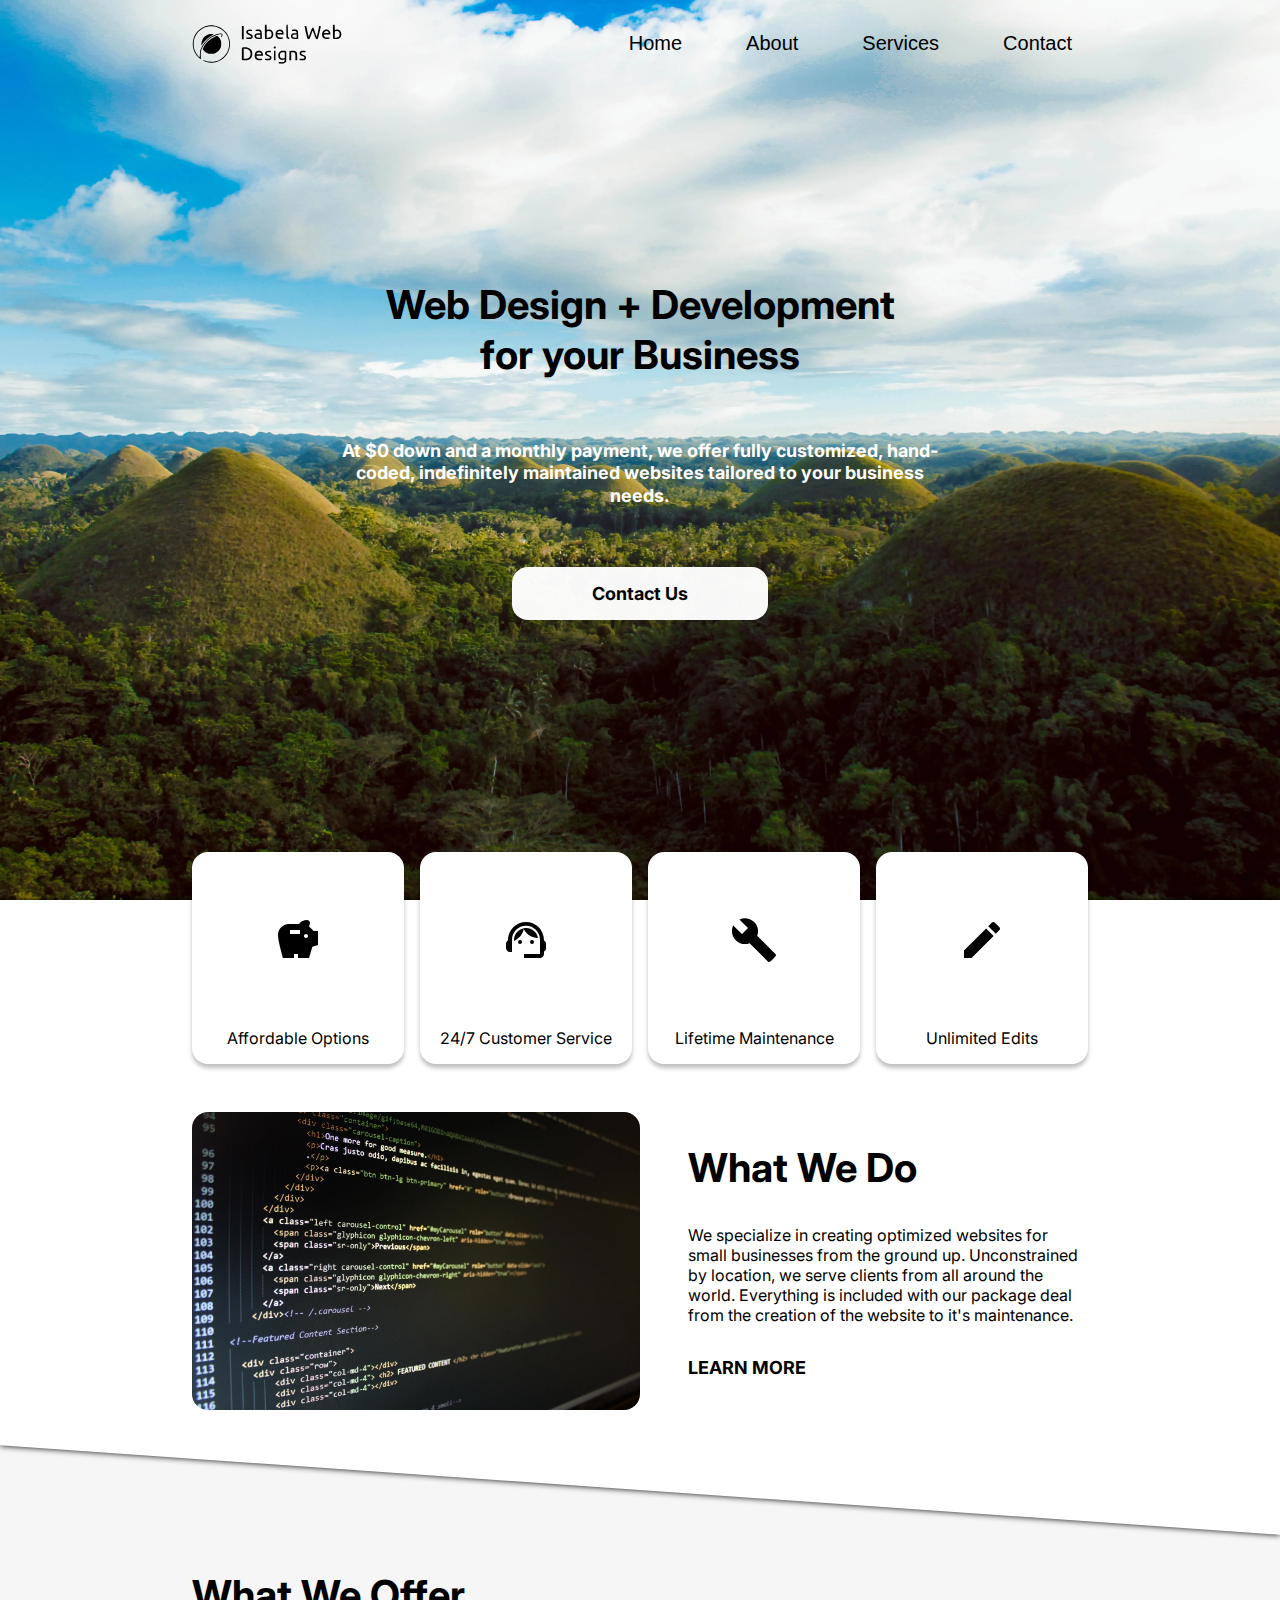
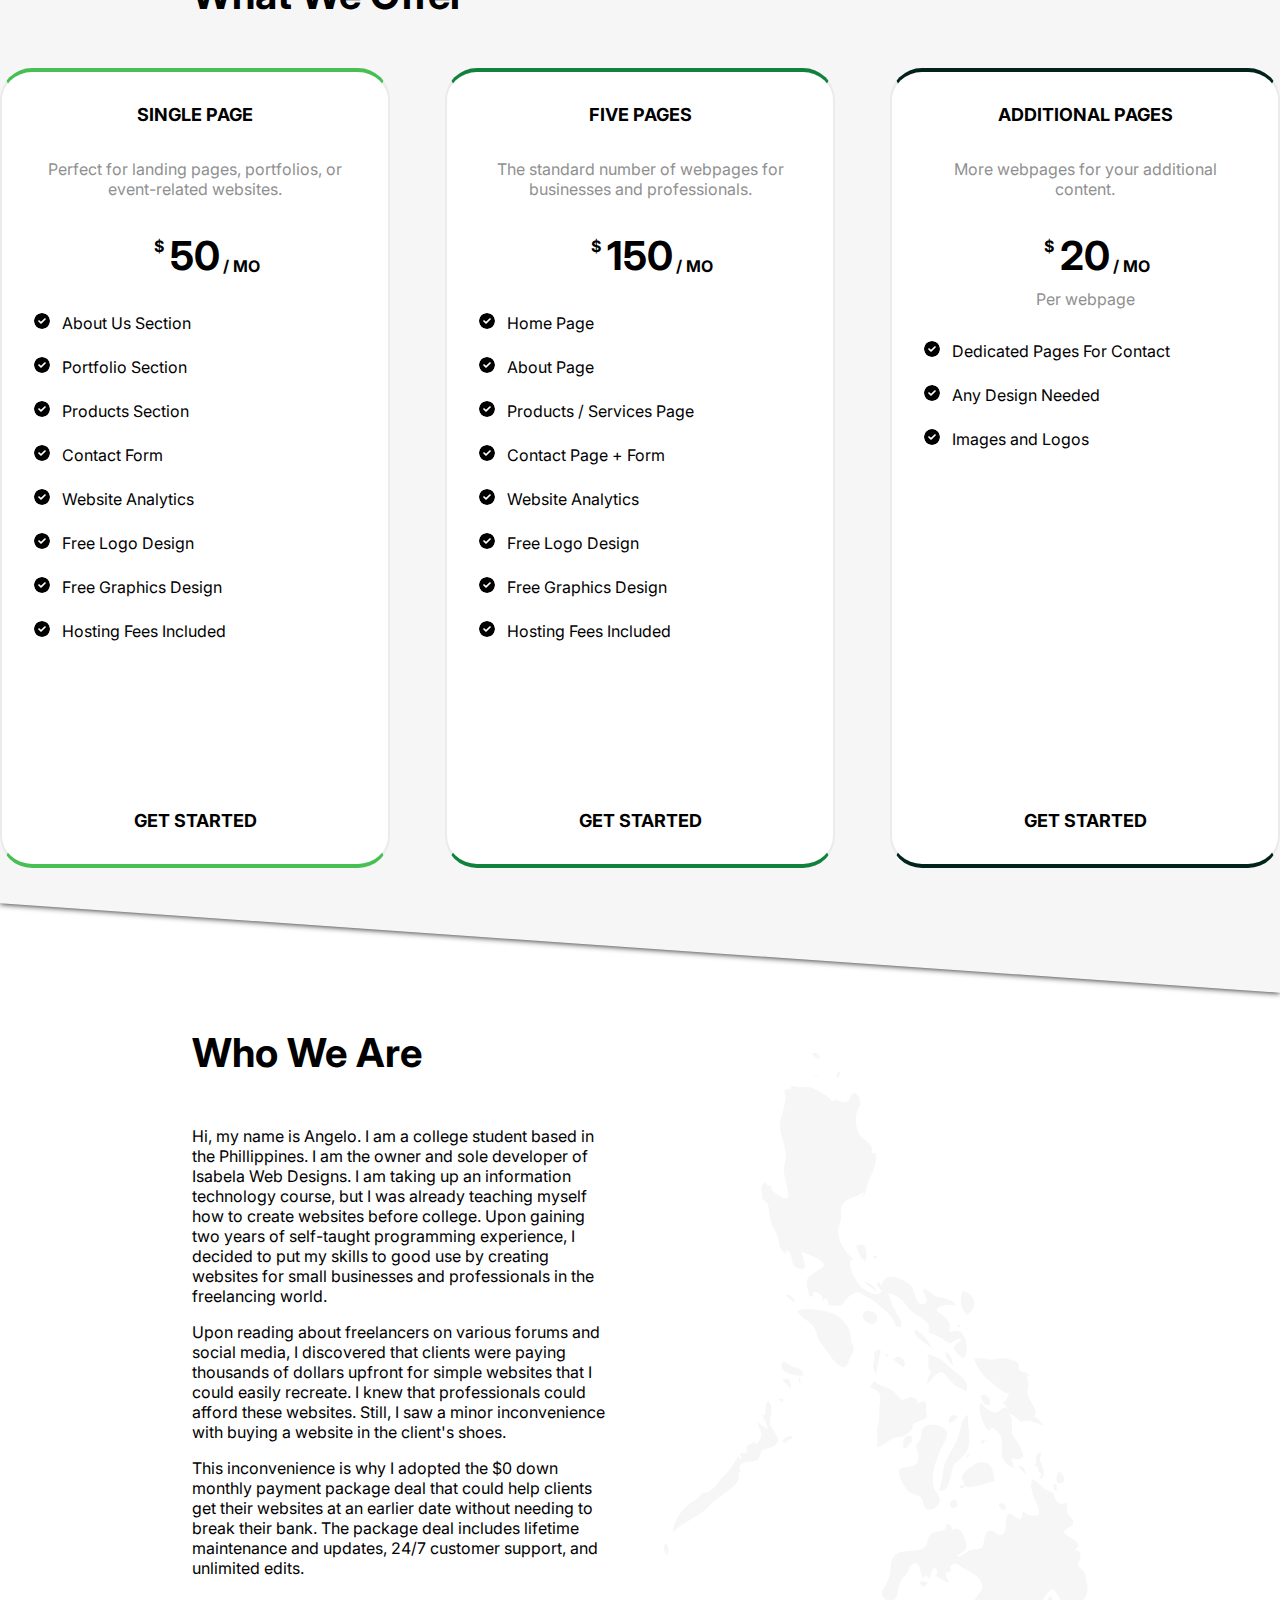
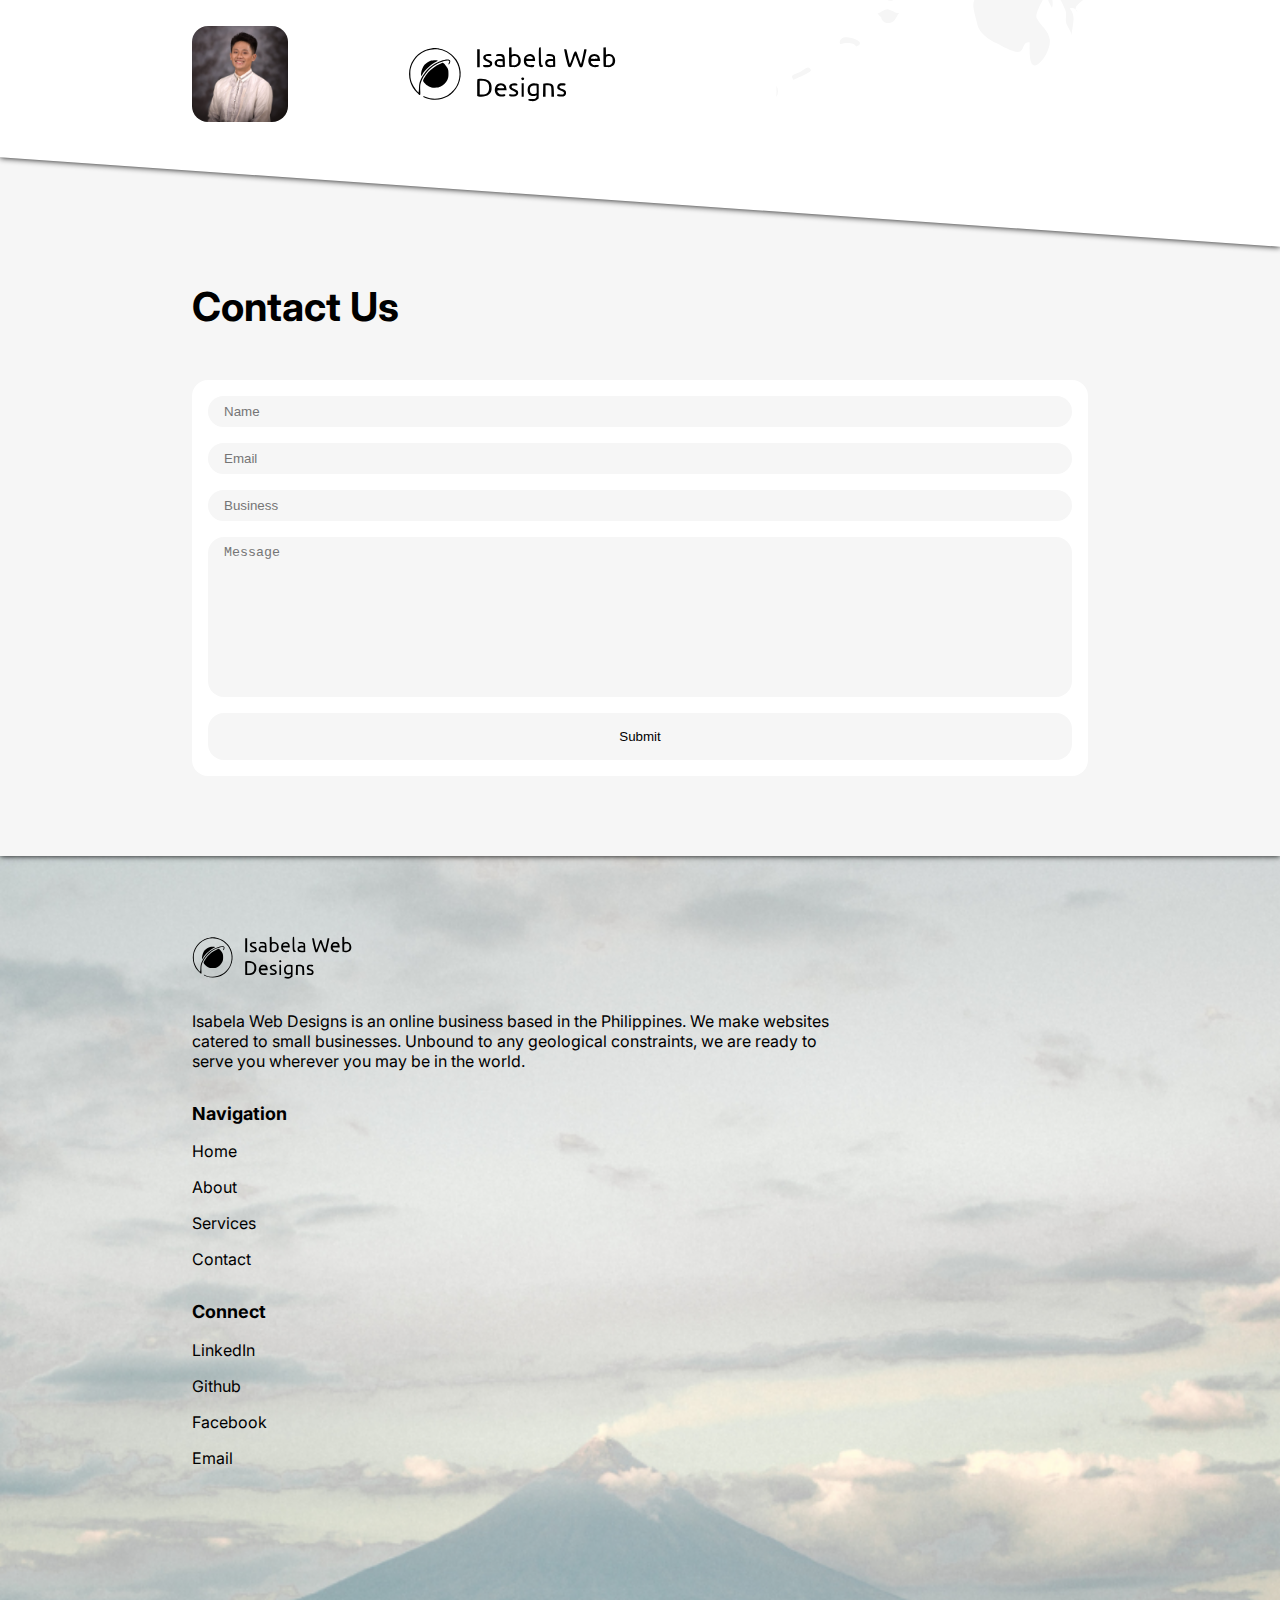
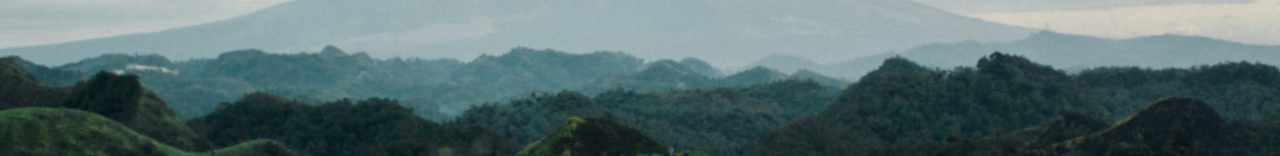
<file: index.html>
<!DOCTYPE html>
<html lang="en">
  <head>
    <meta charset="UTF-8" />
    <meta http-equiv="X-UA-Compatible" content="IE=edge" />
    <meta name="viewport" content="width=device-width, initial-scale=1.0" />
    <link rel="stylesheet" href="style.css" />
    <title>Isabela Web Designs</title>
  </head>
  <body>
    <nav>
      <img
        class="website-logo"
        src="./images/isabela-web-designs-logo.svg"
        alt="Isabela Web Designs"
      />
      <button class="menu-toggle">
        <img src="./images/bars-solid.svg" alt="Menu Toggle" />
        <div class="menu-items">
          <a href="index.html">Home</a>
          <a href="about.html">About</a>
          <a href="services.html">Services</a>
          <a href="contact.html">Contact</a>
        </div>
      </button>
    </nav>

    <header>
      <h1>Web Design + Development for your Business</h1>
      <h2>
        At $0 down and a monthly payment, we offer fully customized, hand-coded,
        indefinitely maintained websites tailored to your business needs.
      </h2>
      <a href="#contact-us"
        ><button><h2>Contact Us</h2></button></a
      >
    </header>

    <main>
      <section class="what-we-do">
        <div class="promises card-container">
          <div class="card">
            <div class="icon">
              <img src="./images/savings_black_24dp.svg" alt="Affordable" />
            </div>
            <p>Affordable Options</p>
          </div>
          <div class="card">
            <div class="icon">
              <img
                src="./images/support_agent_black_24dp.svg"
                alt="Customer Service"
              />
            </div>
            <p>24/7 Customer Service</p>
          </div>
          <div class="card">
            <div class="icon">
              <img src="./images/build_black_24dp.svg" alt="Repair" />
            </div>
            <p>Lifetime Maintenance</p>
          </div>
          <div class="card">
            <div class="icon">
              <img src="./images/edit_black_24dp.svg" alt="Edit" />
            </div>
            <p>Unlimited Edits</p>
          </div>
        </div>
        <div class="introduction-container">
          <img src="./images/pexels-pixabay-270360.webp" alt="Code" />
          <div class="introduction">
            <h1>What We Do</h1>
            <p>
              We specialize in creating optimized websites for small businesses
              from the ground up. Unconstrained by location, we serve clients
              from all around the world. Everything is included with our package
              deal from the creation of the website to it's maintenance.
            </p>
            <a href="#contact-us">
              <h2>LEARN MORE</h2>
            </a>
          </div>
        </div>
      </section>

      <div class="divider">
        <div class="slanted-element"></div>
      </div>

      <section class="what-we-offer">
        <h1>What We Offer</h1>
        <div class="products">
          <div class="card product">
            <h2>SINGLE PAGE</h2>
            <p class="description">
              Perfect for landing pages, portfolios, or event-related websites.
            </p>
            <h1 class="price">50</h1>
            <ul>
              <li>
                <img
                  src="./images/circle-check-solid.svg"
                  aria-label="hidden"
                />
                About Us Section
              </li>
              <li>
                <img
                  src="./images/circle-check-solid.svg"
                  aria-label="hidden"
                />
                Portfolio Section
              </li>
              <li>
                <img
                  src="./images/circle-check-solid.svg"
                  aria-label="hidden"
                />
                Products Section
              </li>
              <li>
                <img
                  src="./images/circle-check-solid.svg"
                  aria-label="hidden"
                />
                Contact Form
              </li>
              <li>
                <img
                  src="./images/circle-check-solid.svg"
                  aria-label="hidden"
                />
                Website Analytics
              </li>
              <li>
                <img
                  src="./images/circle-check-solid.svg"
                  aria-label="hidden"
                />
                Free Logo Design
              </li>
              <li>
                <img
                  src="./images/circle-check-solid.svg"
                  aria-label="hidden"
                />
                Free Graphics Design
              </li>
              <li>
                <img
                  src="./images/circle-check-solid.svg"
                  aria-label="hidden"
                />
                Hosting Fees Included
              </li>
            </ul>
            <a href="#contact-us"><h2>GET STARTED</h2></a>
          </div>
          <div class="card product">
            <h2>FIVE PAGES</h2>
            <p class="description">
              The standard number of webpages for businesses and professionals.
            </p>
            <h1 class="price">150</h1>
            <ul>
              <li>
                <img
                  src="./images/circle-check-solid.svg"
                  aria-label="hidden"
                />
                Home Page
              </li>
              <li>
                <img
                  src="./images/circle-check-solid.svg"
                  aria-label="hidden"
                />
                About Page
              </li>
              <li>
                <img
                  src="./images/circle-check-solid.svg"
                  aria-label="hidden"
                />
                Products / Services Page
              </li>
              <li>
                <img
                  src="./images/circle-check-solid.svg"
                  aria-label="hidden"
                />
                Contact Page + Form
              </li>
              <li>
                <img
                  src="./images/circle-check-solid.svg"
                  aria-label="hidden"
                />
                Website Analytics
              </li>
              <li>
                <img
                  src="./images/circle-check-solid.svg"
                  aria-label="hidden"
                />
                Free Logo Design
              </li>
              <li>
                <img
                  src="./images/circle-check-solid.svg"
                  aria-label="hidden"
                />
                Free Graphics Design
              </li>
              <li>
                <img
                  src="./images/circle-check-solid.svg"
                  aria-label="hidden"
                />
                Hosting Fees Included
              </li>
            </ul>
            <a href="#contact-us"><h2>GET STARTED</h2></a>
          </div>
          <div class="card product">
            <h2>ADDITIONAL PAGES</h2>
            <p class="description">
              More webpages for your additional content.
            </p>
            <h1 class="price">20</h1>
            <p class="disclaimer">Per webpage</p>
            <ul>
              <li>
                <img
                  src="./images/circle-check-solid.svg"
                  aria-label="hidden"
                />Dedicated Pages For Contact
              </li>
              <li>
                <img
                  src="./images/circle-check-solid.svg"
                  aria-label="hidden"
                />Any Design Needed
              </li>
              <li>
                <img
                  src="./images/circle-check-solid.svg"
                  aria-label="hidden"
                />Images and Logos
              </li>
            </ul>
            <a href="#contact-us"><h2>GET STARTED</h2></a>
          </div>
        </div>
      </section>

      <div class="divider">
        <div class="slanted-element"></div>
      </div>

      <section class="who-we-are">
        <div class="information">
          <h1>Who We Are</h1>
          <div class="description">
            <p>
              Hi, my name is Angelo. I am a college student based in the
              Phillippines. I am the owner and sole developer of Isabela Web
              Designs. I am taking up an information technology course, but I
              was already teaching myself how to create websites before college.
              Upon gaining two years of self-taught programming experience, I
              decided to put my skills to good use by creating websites for
              small businesses and professionals in the freelancing world.
            </p>
            <p>
              Upon reading about freelancers on various forums and social media,
              I discovered that clients were paying thousands of dollars upfront
              for simple websites that I could easily recreate. I knew that
              professionals could afford these websites. Still, I saw a minor
              inconvenience with buying a website in the client's shoes.
            </p>
            <p>
              This inconvenience is why I adopted the $0 down monthly payment
              package deal that could help clients get their websites at an
              earlier date without needing to break their bank. The package deal
              includes lifetime maintenance and updates, 24/7 customer support,
              and unlimited edits.
            </p>
          </div>
          <div class="images">
            <img src="./images/Copy-of-MDC_0738-1.webp" alt="Angelo Mendoza" />
            <img
              src="./images/isabela-web-designs-logo.svg"
              alt="Isabela Web Designs Logo"
            />
          </div>
        </div>
        <div class="philmap">
          <img src="./images/philmap.svg" alt="Map of the Philippines" />
        </div>
      </section>

      <div class="divider">
        <div class="slanted-element"></div>
      </div>

      <section class="contact-us" id="contact-us">
        <h1>Contact Us</h1>
        <form name="contact" method="POST" data-netlify="true">
          <input name="Name" type="text" placeholder="Name" />
          <input name="Email" type="text" placeholder="Email" />
          <input name="Business" type="text" placeholder="Business" />
          <textarea name="Message" placeholder="Message"></textarea>
          <button>Submit</button>
        </form>
      </section>
    </main>

    <footer>
      <img
        class="website-logo"
        src="./images/isabela-web-designs-logo.svg"
        alt="Isabela Web Designs"
      />
      <p>
        Isabela Web Designs is an online business based in the Philippines. We
        make websites catered to small businesses. Unbound to any geological
        constraints, we are ready to serve you wherever you may be in the world.
      </p>
      <div class="links">
        <h2>Navigation</h2>
        <a href="">Home</a>
        <a href="">About</a>
        <a href="">Services</a>
        <a href="">Contact</a>
      </div>
      <div class="links">
        <h2>Connect</h2>
        <a href="">LinkedIn</a>
        <a href="">Github</a>
        <a href="">Facebook</a>
        <a href="mailto: angeloraphaelmendoza@gmail.com">Email</a>
      </div>
    </footer>
  </body>
</html>
</file>
<file: style.css>
@import url("https://fonts.googleapis.com/css2?family=Inter&display=swap");
/* http://meyerweb.com/eric/tools/css/reset/ 
   v2.0 | 20110126
   License: none (public domain)
*/
html,
body,
div,
span,
applet,
object,
iframe,
h1,
h2,
h3,
h4,
h5,
h6,
p,
blockquote,
pre,
a,
abbr,
acronym,
address,
big,
cite,
code,
del,
dfn,
em,
img,
ins,
kbd,
q,
s,
samp,
small,
strike,
strong,
sub,
sup,
tt,
var,
b,
u,
i,
center,
dl,
dt,
dd,
ol,
ul,
li,
fieldset,
form,
label,
legend,
table,
caption,
tbody,
tfoot,
thead,
tr,
th,
td,
article,
aside,
canvas,
details,
embed,
figure,
figcaption,
footer,
header,
hgroup,
menu,
nav,
output,
ruby,
section,
summary,
time,
mark,
audio,
video {
  margin: 0;
  padding: 0;
  border: 0;
  font-size: 100%;
  vertical-align: baseline;
}

/* HTML5 display-role reset for older browsers */
article,
aside,
details,
figcaption,
figure,
footer,
header,
hgroup,
menu,
nav,
section {
  display: block;
}

body {
  line-height: 1;
}

ol,
ul {
  list-style: none;
}

blockquote,
q {
  quotes: none;
}

blockquote:before,
blockquote:after,
q:before,
q:after {
  content: "";
  content: none;
}

table {
  border-collapse: collapse;
  border-spacing: 0;
}

* {
  box-sizing: border-box;
}

/* 
  ---------------------------- CUSTOM STYLING ----------------------------
*/
:root {
  font-family: "Inter", Arial, sans-serif;
}

footer .links, footer, main .contact-us form, main .what-we-offer .card.product, main .promises .card, main section, header, nav .menu-items, nav {
  padding: 1rem;
  gap: 1rem;
}

header button {
  padding: 1rem;
  padding-inline: 5rem;
  border-radius: 1rem;
  border: none;
}

footer .links, footer, main .contact-us form, main .who-we-are .description, main .what-we-offer .card.product, main .what-we-offer .products, main .introduction-container .introduction, main .introduction-container, main .promises .card, main section, main, nav .menu-items {
  display: flex;
  flex-direction: column;
}

html {
  scroll-behavior: smooth;
}

body {
  line-height: 1.25;
}

a {
  text-decoration: none;
  color: inherit;
}
a:hover {
  color: #11823B;
}

button {
  cursor: pointer;
}
button:hover {
  color: #11823B;
}

button:active {
  background-color: lightgray;
}

h1 {
  font-size: 2.5rem;
  font-weight: 700;
}

h2 {
  font-size: 1.125rem;
  font-weight: 700;
}

img {
  max-width: 100%;
}

/* 
  ---------------------------- NAV ----------------------------
*/
nav {
  display: flex;
  justify-content: space-between;
  align-items: center;
  position: absolute;
  z-index: 2;
  width: 100%;
}
nav .menu-toggle {
  padding: 0;
  background: transparent;
  border: none;
}
nav .menu-toggle:hover {
  color: black;
}
nav .menu-items {
  font-size: 1.25rem;
}
nav img {
  height: 2.5rem;
}

@media screen and (max-width: 1024px) {
  nav {
    background-color: rgba(255, 255, 255, 0.97);
  }
  nav img {
    height: 2rem;
  }
  nav .menu-items {
    align-items: flex-end;
    padding: 2rem;
    position: fixed;
    top: 0;
    right: 0;
    background-color: white;
    width: 60%;
    height: 100%;
    box-shadow: 0px 0px 20px;
    transition: transform 500ms;
    transform: translateX(110%);
    text-align: right;
  }
  nav .menu-toggle:focus-within .menu-items {
    transform: translateX(0%);
  }
}
@media screen and (min-width: 1024px) {
  nav {
    padding-inline: 15vw;
    background-color: transparent;
  }
  nav .menu-toggle img {
    display: none;
  }
  nav .menu-items {
    width: auto;
    transform: none;
    display: flex;
    position: relative;
    flex-direction: row;
    box-shadow: none;
    background-color: transparent;
    gap: 4rem;
  }
}
/* 
---------------------------- HEADER ----------------------------
*/
header {
  height: 100vh;
  background: url("images/pexels-nice-guys-757444.webp") center;
  background-size: cover;
  display: flex;
  flex-direction: column;
  gap: 3.75rem;
  justify-content: center;
  align-items: center;
}
header > h2 {
  color: white;
}
header button {
  background-color: rgba(255, 255, 255, 0.97);
  font-family: "Inter", Arial, sans-serif;
}

@media screen and (min-width: 640px) {
  header h1 {
    max-width: 34.375rem;
    text-align: center;
  }
  header h2 {
    max-width: 37.5rem;
    text-align: center;
  }
}
/* 
---------------------------- MAIN ----------------------------
*/
main {
  z-index: 2;
  position: relative;
  box-shadow: 0px 0px 6px;
}
main section {
  background-color: white;
  gap: 3rem;
}
main section img {
  border-radius: 1rem;
}
main section:nth-of-type(even) {
  background-color: #f6f6f6;
}
main section:last-child {
  padding-bottom: 5rem;
}
main .divider {
  height: 10vw;
  position: relative;
  z-index: -1;
  background-color: #f6f6f6;
}
main .divider:nth-of-type(even) {
  background-color: white;
}
main .divider:nth-of-type(even) .slanted-element {
  background-color: #f6f6f6;
}
main .divider .slanted-element {
  height: 200%;
  background-color: white;
  transform: skew(0, 4deg) translateY(-75%);
  box-shadow: 0px 0px 6px;
}
main .promises {
  display: grid;
  grid-template-columns: 1fr 1fr;
  gap: 1rem;
  margin-top: -4rem;
}
main .promises .card {
  aspect-ratio: 1/1;
  border-radius: 1rem;
  box-shadow: 0px 4px 4px rgba(0, 0, 0, 0.25);
  text-align: center;
  background-color: white;
}
main .promises .card .icon {
  flex: 3;
  display: flex;
  align-items: center;
  justify-content: center;
}
main .promises .card img {
  height: 4.25rem;
}
main .promises .card h2 {
  flex: 1;
}
main .introduction-container {
  gap: 3rem;
}
main .introduction-container .introduction {
  gap: 2rem;
}
main .what-we-offer .products {
  gap: 3rem;
  align-items: center;
}
main .what-we-offer .card.product {
  background-color: white;
  border-style: solid;
  border-radius: 1rem;
  border-width: 4px 2px;
  border-inline-color: #EBEBEB;
  align-items: center;
  gap: 2rem;
  padding: 2rem;
  border-radius: 2rem;
  max-width: 24.375rem;
}
main .what-we-offer .card.product:nth-child(1) {
  border-block-color: #48BF53;
}
main .what-we-offer .card.product:nth-child(2) {
  border-block-color: #11823B;
}
main .what-we-offer .card.product:nth-child(3) {
  border-block-color: #02231C;
}
main .what-we-offer .description {
  text-align: center;
  color: #909090;
}
main .what-we-offer .price {
  position: relative;
}
main .what-we-offer .price::before {
  content: "$ ";
  position: absolute;
  font-size: 1rem;
  left: -1rem;
  top: 5px;
}
main .what-we-offer .price::after {
  content: " / MO";
  position: absolute;
  font-size: 1rem;
  right: -2.5rem;
  bottom: 5px;
}
main .what-we-offer .disclaimer {
  text-align: center;
  color: #909090;
  margin-top: -1.5rem;
}
main .what-we-offer ul {
  display: flex;
  flex-direction: column;
  gap: 1.5rem;
  width: 100%;
}
main .what-we-offer li {
  display: flex;
  gap: 0.75rem;
}
main .what-we-offer li img {
  height: 1rem;
}
main .who-we-are {
  background-image: url(./images/philmap.svg);
  background-size: 110%;
  background-repeat: no-repeat;
  background-position: center;
}
main .who-we-are .description {
  gap: 1rem;
}
main .who-we-are .images {
  display: flex;
  justify-content: space-between;
}
main .who-we-are img:nth-child(1) {
  width: 6rem;
}
main .who-we-are img:nth-child(2) {
  width: 13rem;
}
main .contact-us form {
  background-color: white;
  border-radius: 1rem;
}
main .contact-us form input, main .contact-us form textarea, main .contact-us form button {
  border-radius: 1rem;
  border: none;
  background-color: #f6f6f6;
  padding: 0.5rem;
  padding-inline: 1rem;
}
main .contact-us form textarea {
  height: 10rem;
  resize: none;
}
main .contact-us form button {
  padding: 1rem;
}

@media screen and (max-width: 640px) {
  main .who-we-are .philmap {
    display: none;
  }
}
@media screen and (min-width: 768px) {
  main section {
    padding-inline: 15vw;
  }
  main section .promises {
    display: flex;
    justify-content: space-between;
  }
  main section .promises .card {
    flex: 1;
    max-width: 18rem;
  }
  main section .promises .card img {
    height: 3rem;
  }
  main .introduction-container {
    flex-direction: row;
    align-items: center;
  }
  main .introduction-container img {
    width: 50%;
  }
  main .what-we-offer {
    padding-inline: 0;
  }
  main .what-we-offer > h1 {
    padding-inline: 15vw;
  }
  main .what-we-offer .products {
    flex-direction: row;
    overflow: scroll;
  }
  main .what-we-offer .products .product {
    min-height: 50rem;
    min-width: 24.375rem;
    max-width: 24.375rem;
  }
  main .what-we-offer .products .product a {
    margin-top: auto;
  }
  main .who-we-are {
    background-image: none;
    flex-direction: row;
  }
  main .who-we-are .information {
    flex: 1;
    display: flex;
    flex-direction: column;
    gap: 3rem;
  }
  main .who-we-are .information img:first-of-type {
    max-width: 11.25rem;
  }
  main .who-we-are .information img:last-of-type {
    max-width: 22.5rem;
  }
  main .who-we-are .philmap {
    flex: 1;
    display: flex;
    justify-content: center;
    align-items: center;
  }
  main .who-we-are .philmap img {
    flex: 1;
    max-width: 27.5rem;
  }
}
@media screen and (min-width: 1024px) {
  main .what-we-offer .products {
    display: flex;
    justify-content: space-between;
  }
}
/* 
---------------------------- FOOTER ----------------------------
*/
footer {
  gap: 2rem;
  min-height: 100vh;
  background-image: url("./images/pexels-jeff-guab-2407636-2.webp");
  background-position: center;
  background-size: cover;
}
footer .website-logo {
  width: 10rem;
}
footer p {
  max-width: 40rem;
}
footer .links {
  padding: 0;
  align-items: flex-start;
}

@media screen and (min-width: 1024px) {
  footer {
    padding-block: 5rem;
    padding-inline: 15vw;
  }
}

/*# sourceMappingURL=style.css.map */
</file>
